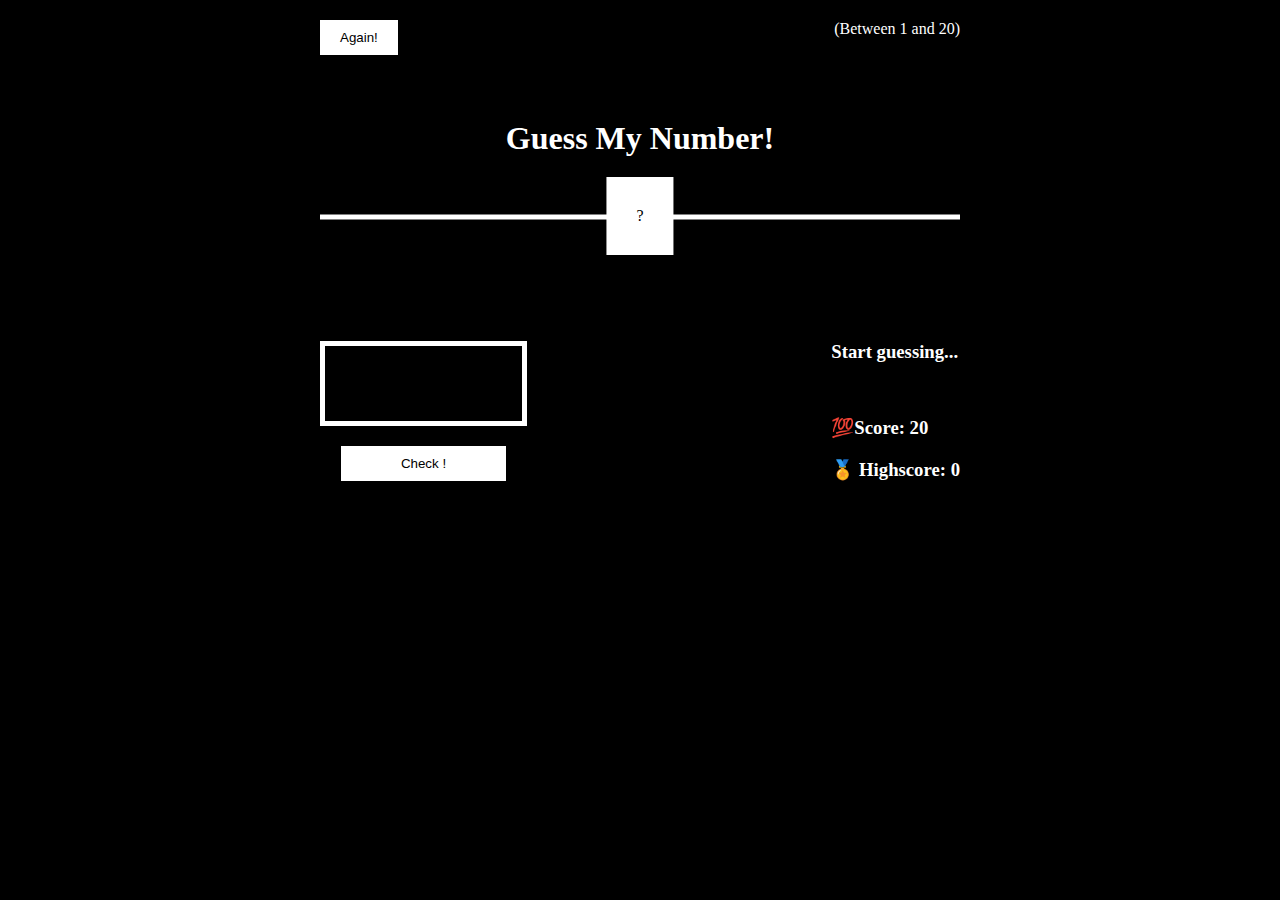
<file: index.html>
<!DOCTYPE html>
<html lang="en">
  <head>
    <meta charset="UTF-8" />
    <meta name="viewport" content="width=device-width, initial-scale=1.0" />
    <title>Number Guesser</title>
    <link rel="stylesheet" href="./assets/reset.css" />
    <link rel="stylesheet" href="./assets/style.css" />
  </head>
  <body>
    <div class="flex nav">
      <div class="again">
        <button>Again!</button>
      </div>
      <div>
        <p>(Between 1 and 20)</p>
      </div>
    </div>
    <div class="design">
      <div>
        <h1>Guess My Number!</h1>
      </div>
      <div class="brand">
        <div class="question_box">?</div>
        <div class="horizontal_line"></div>
      </div>
    </div>
    <div class="interactive flex">
      <div class="check_box flex-column">
        <input type="number" />
        <button id="check">Check !</button>
      </div>
      <div class="score_box flex-column">
        <h3 id="result_of_guess">Start guessing...</h3>
        <div class="score flex-column">
          <h3 class="score_h">Score: <span id="score">20</span></h3>
          <h3>&#x1F3C5; Highscore: <span id="highscore">0</span></h3>
        </div>
      </div>
    </div>
    <script src="./assets/script.js"></script>
  </body>
</html>
</file>
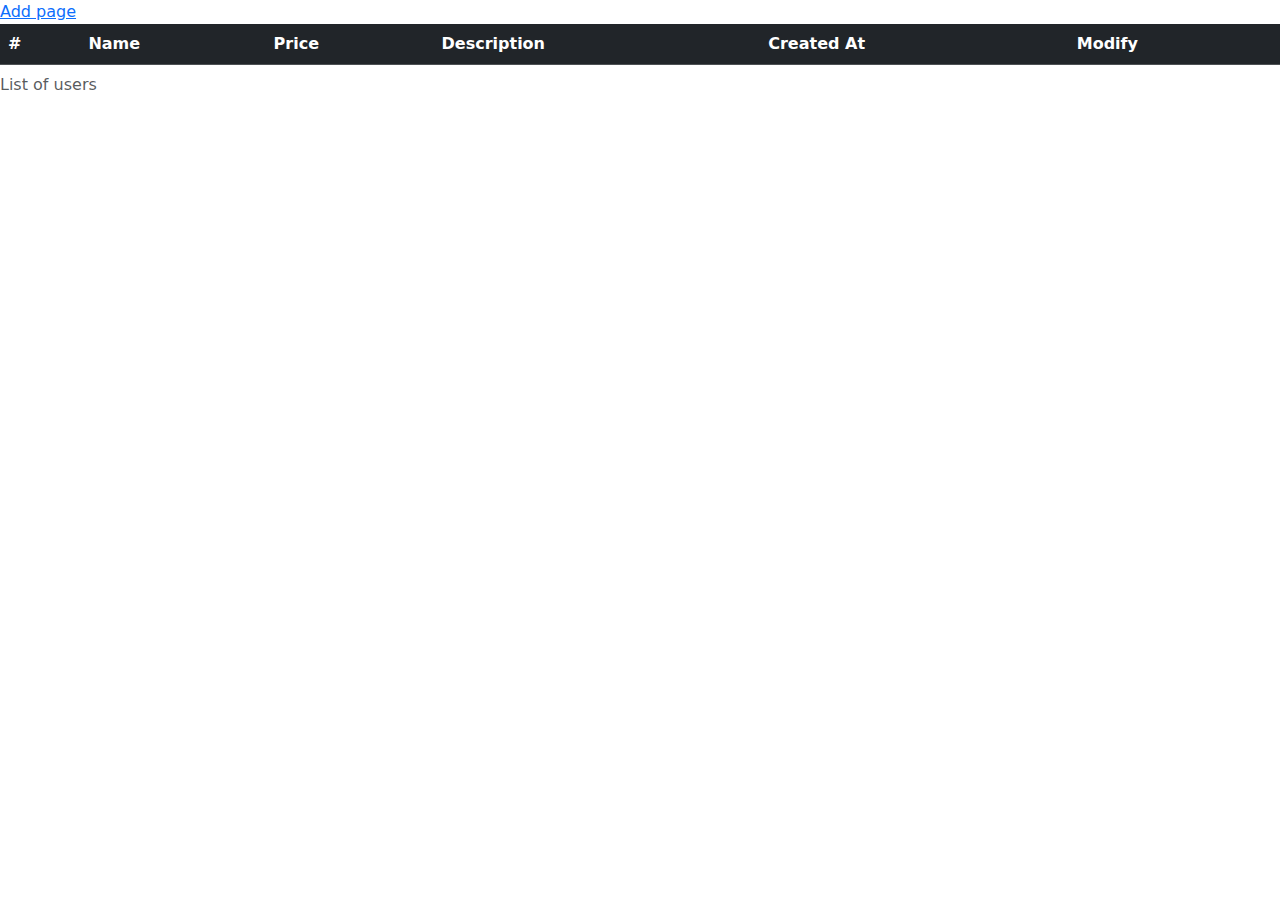
<file: admin panel/index.html>
<!DOCTYPE html>
<html lang="en">
  <head>
    <meta charset="UTF-8" />
    <meta name="viewport" content="width=device-width, initial-scale=1.0" />
    <title>Admin panel</title>
    <link
      href="https://cdn.jsdelivr.net/npm/bootstrap@5.3.3/dist/css/bootstrap.min.css"
      rel="stylesheet"
      integrity="sha384-QWTKZyjpPEjISv5WaRU9OFeRpok6YctnYmDr5pNlyT2bRjXh0JMhjY6hW+ALEwIH"
      crossorigin="anonymous"
    />
  </head>
  <body>
    <a href="./AdminAddPage.html">Add page</a>
    <!-- <a href="./AdminUpdatePage.html">Update page</a> -->
    <table class="table table-dark table-hover" id="table">
      <caption>
        List of users
      </caption>
      <thead>
        <tr>
          <th scope="col">#</th>
          <th scope="col">Name</th>
          <th scope="col">Price</th>
          <th scope="col">Description</th>
          <th scope="col">Created At</th>
          <th scope="col">Modify</th>
        </tr>
      </thead>
      <tbody>
      </tbody>
    </table>
    <script
      src="https://cdn.jsdelivr.net/npm/bootstrap@5.3.3/dist/js/bootstrap.bundle.min.js"
      integrity="sha384-YvpcrYf0tY3lHB60NNkmXc5s9fDVZLESaAA55NDzOxhy9GkcIdslK1eN7N6jIeHz"
      crossorigin="anonymous"
    ></script>
    <script type="module" src="./home.js"></script>
  </body>
</html>
</file>
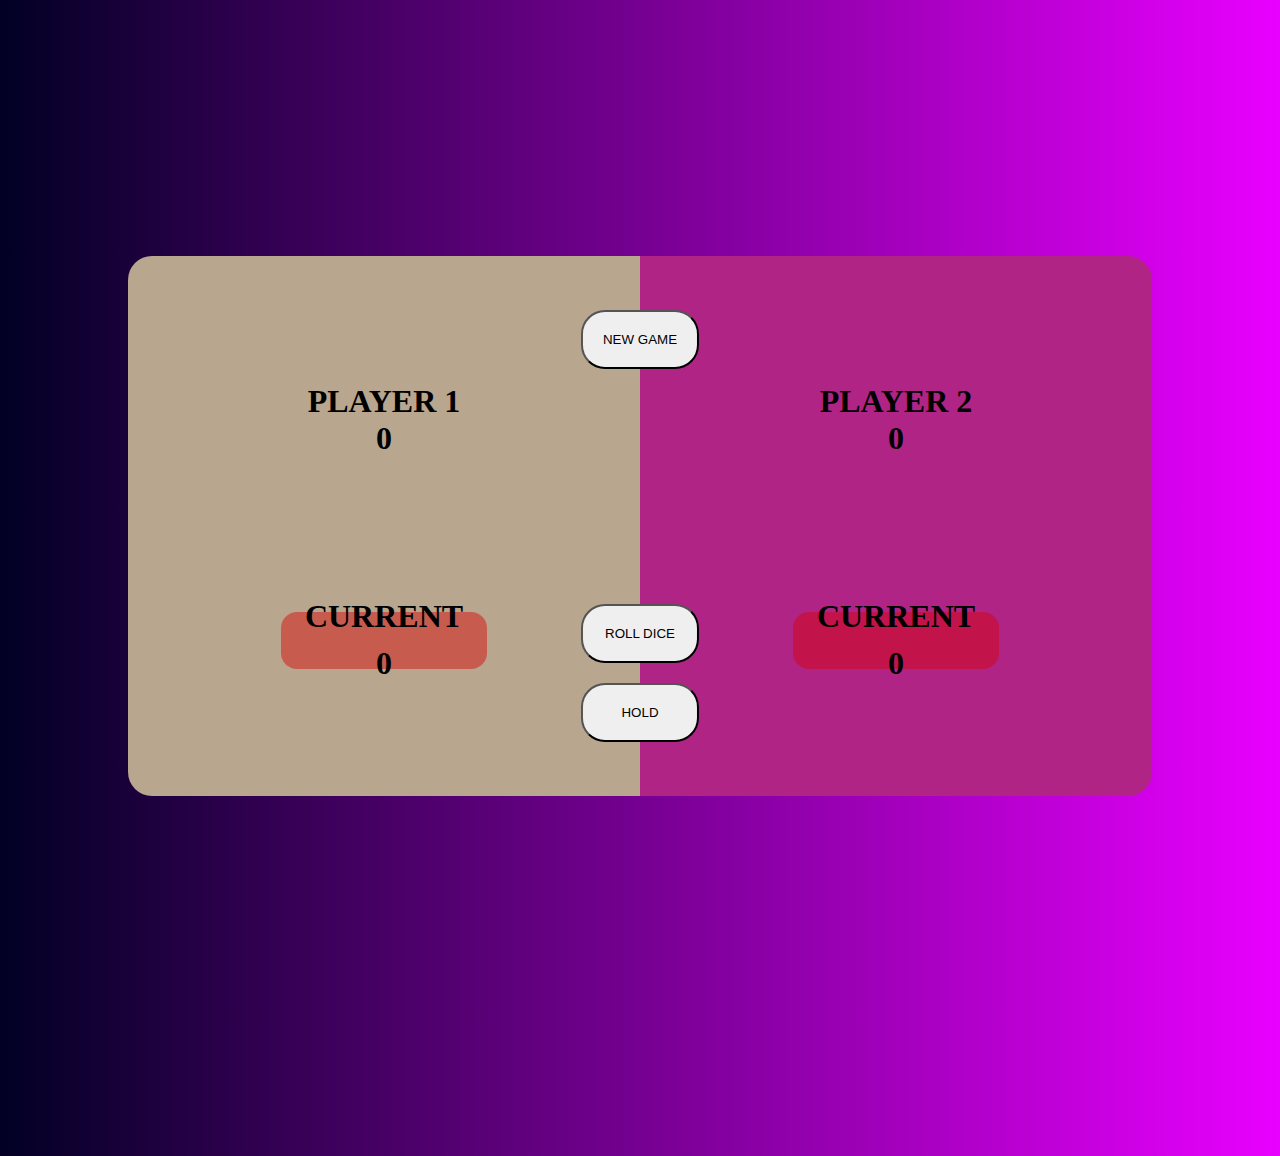
<file: dice game/index.html>
<!DOCTYPE html>
<html lang="en">
  <head>
    <meta charset="UTF-8" />
    <meta name="viewport" content="width=device-width, initial-scale=1.0" />
    <title>Dice game</title>
    <link rel="stylesheet" href="style.css" />

    <!-- https://pig-game-v2.netlify.app/ -->

  </head>
  <body>
    <div class="container">
      <div class="player_one">
        <div class="player_one_top">
          <h1>PLAYER 1</h1>
          <h1 class="score1">0</h1>
        </div>
        <div class="player_one_bottom">
          <p>CURRENT</p>
          <p class="current_score1">0</p>
        </div>
      </div>
      <div class="player_two">
        <div class="player_two_top">
          <h1>PLAYER 2</h1>
          <h1 class="score2">0</h1>
        </div>
        <div class="player_two_bottom">
          <p>CURRENT</p>
          <p class="current_score2">0</p>
        </div>
      </div>
      <div class="game_interface">
        <div class="game_interface_top">
          <button>NEW GAME</button>
        </div>
        <div class="game_interface_bottom">
          <button class="roll">ROLL DICE</button>
          <button class="hold">HOLD</button>
        </div>
      </div>
    </div>
    <script src="script.js"></script>
  </body>
</html>
</file>
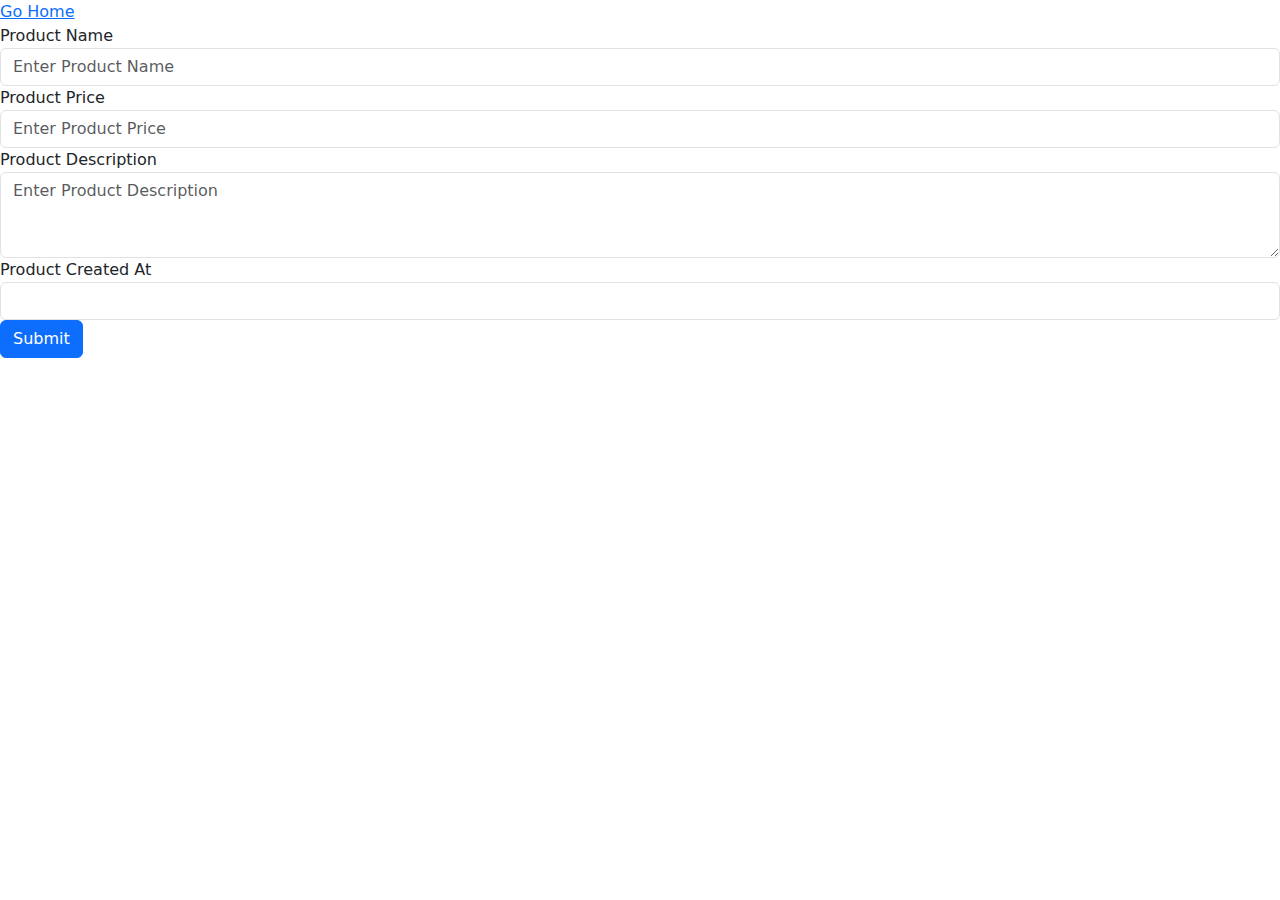
<file: admin panel/AdminAddPage.html>
<!DOCTYPE html>
<html lang="en">

<head>
    <meta charset="UTF-8" />
    <meta name="viewport" content="width=device-width, initial-scale=1.0" />
    <title>Admin Add Page</title>
    <link href="https://cdn.jsdelivr.net/npm/bootstrap@5.3.3/dist/css/bootstrap.min.css" rel="stylesheet"
        integrity="sha384-QWTKZyjpPEjISv5WaRU9OFeRpok6YctnYmDr5pNlyT2bRjXh0JMhjY6hW+ALEwIH" crossorigin="anonymous" />
</head>

<body>
    <!-- <a href="./AdminUpdatePage.html">Update </a> -->
    <a href="./index.html">Go Home</a>
    <form>
        <div class="form-group">
            <label for="product_name">Product Name</label>
            <input type="text" class="form-control" id="product_name" placeholder="Enter Product Name" />
        </div>
        <div class="form-group">
            <label for="product_price">Product Price</label>
            <input type="text" class="form-control" id="product_price" placeholder="Enter Product Price" />
        </div>
        <div class="form-group">
            <label for="product_description">Product Description</label>
            <textarea class="form-control" id="product_description" rows="3"
                placeholder="Enter Product Description"></textarea>
        </div>
        <div class="form-group">
            <label for="product_created_at">Product Created At</label>
            <input type="text" class="form-control" id="product_created_at" />
        </div>
        <button type="submit" class="btn btn-primary">Submit</button>
    </form>
    <script src="https://cdn.jsdelivr.net/npm/bootstrap@5.3.3/dist/js/bootstrap.bundle.min.js"
        integrity="sha384-YvpcrYf0tY3lHB60NNkmXc5s9fDVZLESaAA55NDzOxhy9GkcIdslK1eN7N6jIeHz"
        crossorigin="anonymous"></script>
    <script type="module" src="./add.js"></script>    
</body>

</html>
</file>
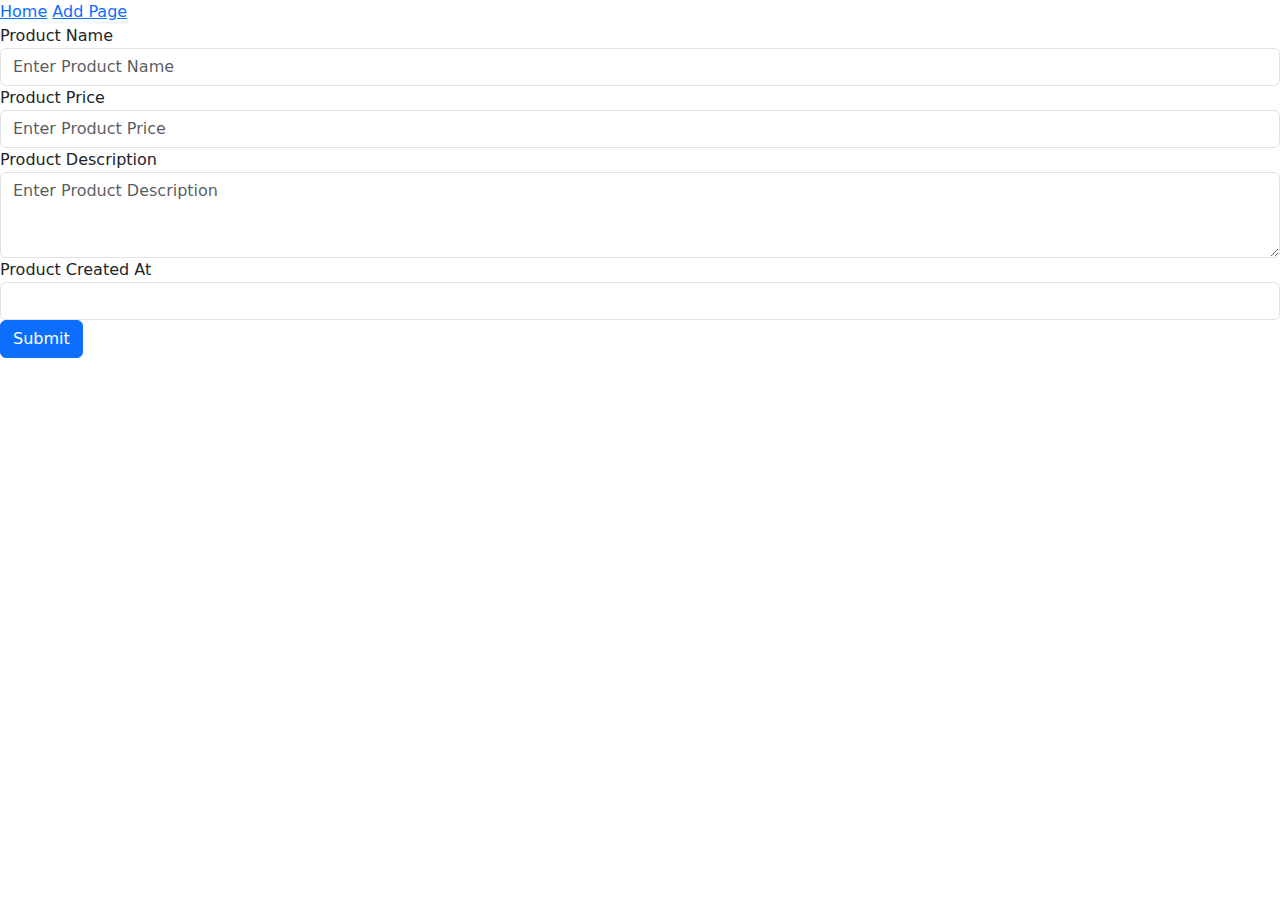
<file: admin panel/AdminUpdatePage.html>
<!DOCTYPE html>
<html lang="en">
<head>
    <meta charset="UTF-8">
    <meta name="viewport" content="width=device-width, initial-scale=1.0">
    <title>Admin Update Page</title>
    <link href="https://cdn.jsdelivr.net/npm/bootstrap@5.3.3/dist/css/bootstrap.min.css" rel="stylesheet"
        integrity="sha384-QWTKZyjpPEjISv5WaRU9OFeRpok6YctnYmDr5pNlyT2bRjXh0JMhjY6hW+ALEwIH" crossorigin="anonymous" />

</head>
<body>
    <a href="./index.html">Home</a>
    <a href="./AdminAddPage.html">Add Page</a>
    <form>
        <div class="form-group">
            <label for="product_name">Product Name</label>
            <input type="text" class="form-control" id="product_name" placeholder="Enter Product Name" />
        </div>
        <div class="form-group">
            <label for="product_price">Product Price</label>
            <input type="text" class="form-control" id="product_price" placeholder="Enter Product Price" />
        </div>
        <div class="form-group">
            <label for="product_description">Product Description</label>
            <textarea class="form-control" id="product_description" rows="3"
                placeholder="Enter Product Description"></textarea>
        </div>
        <div class="form-group">
            <label for="product_created_at">Product Created At</label>
            <input type="text" class="form-control" id="product_created_at" />
        </div>
        <button type="submit" class="btn btn-primary">Submit</button>
    </form>
    <script src="https://cdn.jsdelivr.net/npm/bootstrap@5.3.3/dist/js/bootstrap.bundle.min.js"
        integrity="sha384-YvpcrYf0tY3lHB60NNkmXc5s9fDVZLESaAA55NDzOxhy9GkcIdslK1eN7N6jIeHz"
        crossorigin="anonymous"></script>
    <script type="module" src="./update.js"></script> 
</body>
</html>
</file>
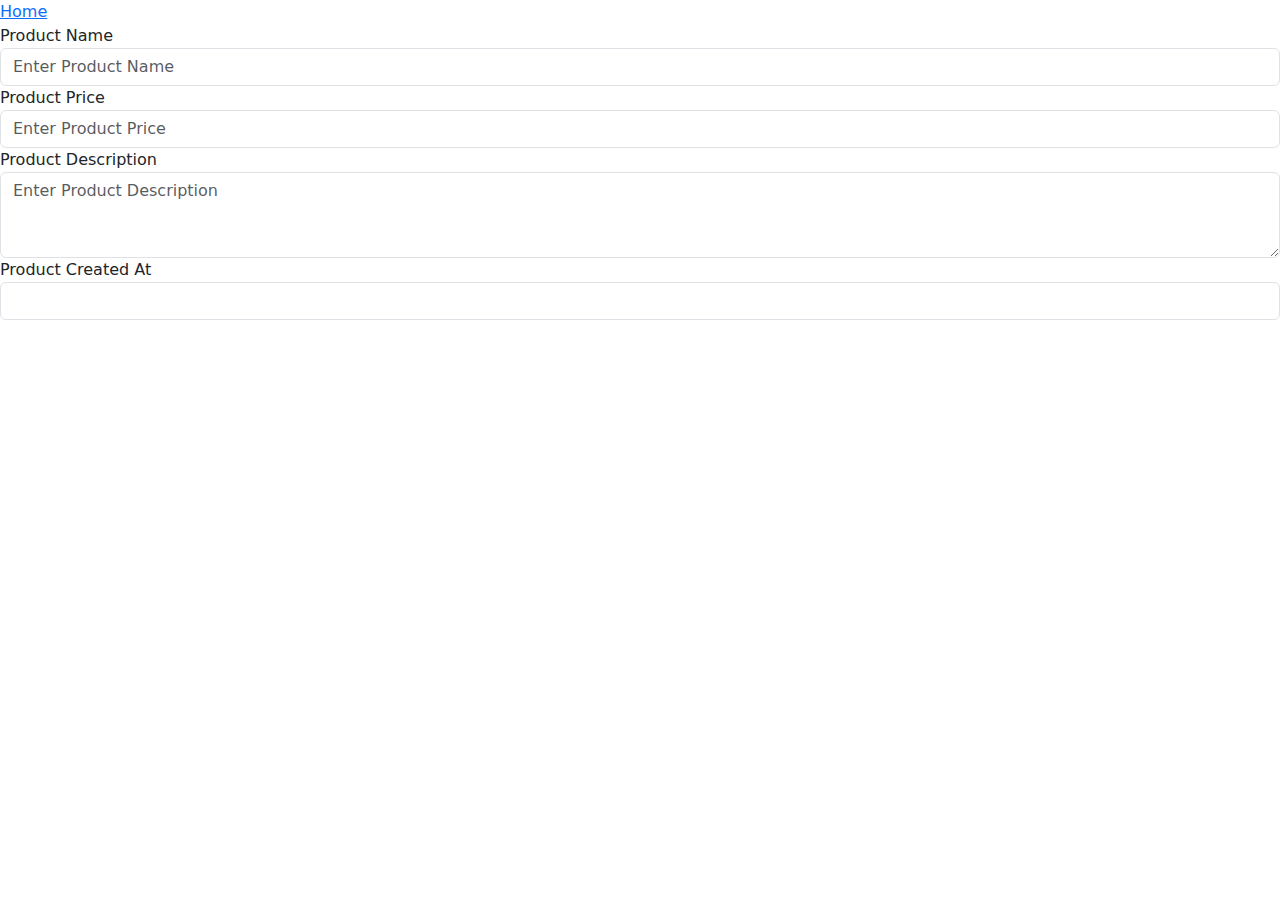
<file: admin panel/DetailPage.html>
<!DOCTYPE html>
<html lang="en">
<head>
    <meta charset="UTF-8">
    <meta name="viewport" content="width=device-width, initial-scale=1.0">
    <title>Details Page</title>
    <link href="https://cdn.jsdelivr.net/npm/bootstrap@5.3.3/dist/css/bootstrap.min.css" rel="stylesheet"
        integrity="sha384-QWTKZyjpPEjISv5WaRU9OFeRpok6YctnYmDr5pNlyT2bRjXh0JMhjY6hW+ALEwIH" crossorigin="anonymous" />

</head>
<body>
    <a href="./index.html">Home</a>
    <form>
        <div class="form-group">
            <label for="product_name">Product Name</label>
            <input type="text" class="form-control" id="product_name" placeholder="Enter Product Name" />
        </div>
        <div class="form-group">
            <label for="product_price">Product Price</label>
            <input type="text" class="form-control" id="product_price" placeholder="Enter Product Price" />
        </div>
        <div class="form-group">
            <label for="product_description">Product Description</label>
            <textarea class="form-control" id="product_description" rows="3"
                placeholder="Enter Product Description"></textarea>
        </div>
        <div class="form-group">
            <label for="product_created_at">Product Created At</label>
            <input type="text" class="form-control" id="product_created_at" />
        </div>
    </form>
    <script src="https://cdn.jsdelivr.net/npm/bootstrap@5.3.3/dist/js/bootstrap.bundle.min.js"
        integrity="sha384-YvpcrYf0tY3lHB60NNkmXc5s9fDVZLESaAA55NDzOxhy9GkcIdslK1eN7N6jIeHz"
        crossorigin="anonymous"></script>
    <script type="module" src="./update.js"></script> 
</body>
</html>
</file>
<file: assets/style.css>
body {
  display: flex;
  flex-direction: column;
  gap: 50px;
  width: 50%;
  margin: 0 auto;
  padding: 20px 0;
  background-color: black;
}
h1 {
  color: white;
  text-align: center;
}
* {
  color: white;
}
.flex {
  display: flex;
}
.flex-column {
  display: flex;
  flex-direction: column;
}
.nav {
  justify-content: space-between;
}
.design {
  margin: 15px 0;
}
.brand {
  position: relative;
  margin: 20px 0;
  height: 79px;
}
.score_h::before {
  content: "\1F4AF";
}
.question_box {
  position: absolute;
  color: black;
  background-color: white;
  padding: 30px;
  left: 50%;
  z-index: 2;
  transform: translate(-50%) !important;
}
.horizontal_line {
  position: absolute;
  width: 100%;
  height: 5px;
  background-color: white;
  top: 50%;
  z-index: 1;
  transform: translate(0, -50%);
}
.interactive {
  justify-content: space-between;
}
button {
  padding: 10px 20px;
  border: none;
  background-color: white;
  color: black !important;
  cursor: pointer;
}
input {
  text-align: center;
  padding: 30px 10px;
  border: none;
  background-color: black;
  color: white;
  border: 5px solid white;
  width: 100%;
}
.check_box {
  gap: 20px;
  align-items: center;
}
.check_box button {
  width: 80%;
}
.score {
  gap: 20px;
}
.score_box {
  justify-content: space-between;
}
</file>
<file: dice game/style.css>
*{
    padding: 0;
    margin: 0;
    box-sizing: border-box;
}
body{
    min-height: 100vh;
    background: rgb(2,0,36);
background: linear-gradient(90deg, rgba(2,0,36,1) 0%, rgba(233,0,255,1) 100%);
}
h1,p{
    text-align: center;
}
.container{
    border-radius: 1.5rem;
    display: flex;
    position: relative;
    width: 80%;
    height: 60vh;
    overflow: hidden;
    margin: auto;
    margin-top: 20%;
}
.player_one, .player_two{
    background-color: rgb(184, 166, 142);
    width: 50%;
    height: 100%;
    padding: 50px;
    display: flex;
    flex-direction: column;
    align-items: center;
    justify-content: space-around;
}
.player_one_bottom, .player_two_bottom{
    background-color: rgba(217, 0, 0, 0.446);
    width: 50%;
    height: 13%;
    display: flex;
    flex-direction: column;
    justify-content: center;
    border-radius: 1rem;
    align-items: center;
    font-size: 2rem;
    font-weight: bold;
    gap: 10px;
}
.player_two{
    background-color: rgb(176, 36, 134);
}
.game_interface{
    position: absolute;
    display: flex;
    flex-direction: column;
    justify-content: space-between;
    top: 50%;
    gap: 30px;
    left: 50%;
    transform: translate(-50%,-50%);
    height: 80%;
}
.game_interface_bottom, .game_interface_top{
    display: flex;
    flex-direction: column;
    gap: 20px;
}

.game_interface_top div{
    width: 100px;
    height: 100px;
    background-color: white;
}

button{
    border-radius: 1.5rem;
    padding: 20px;
}
</file>
